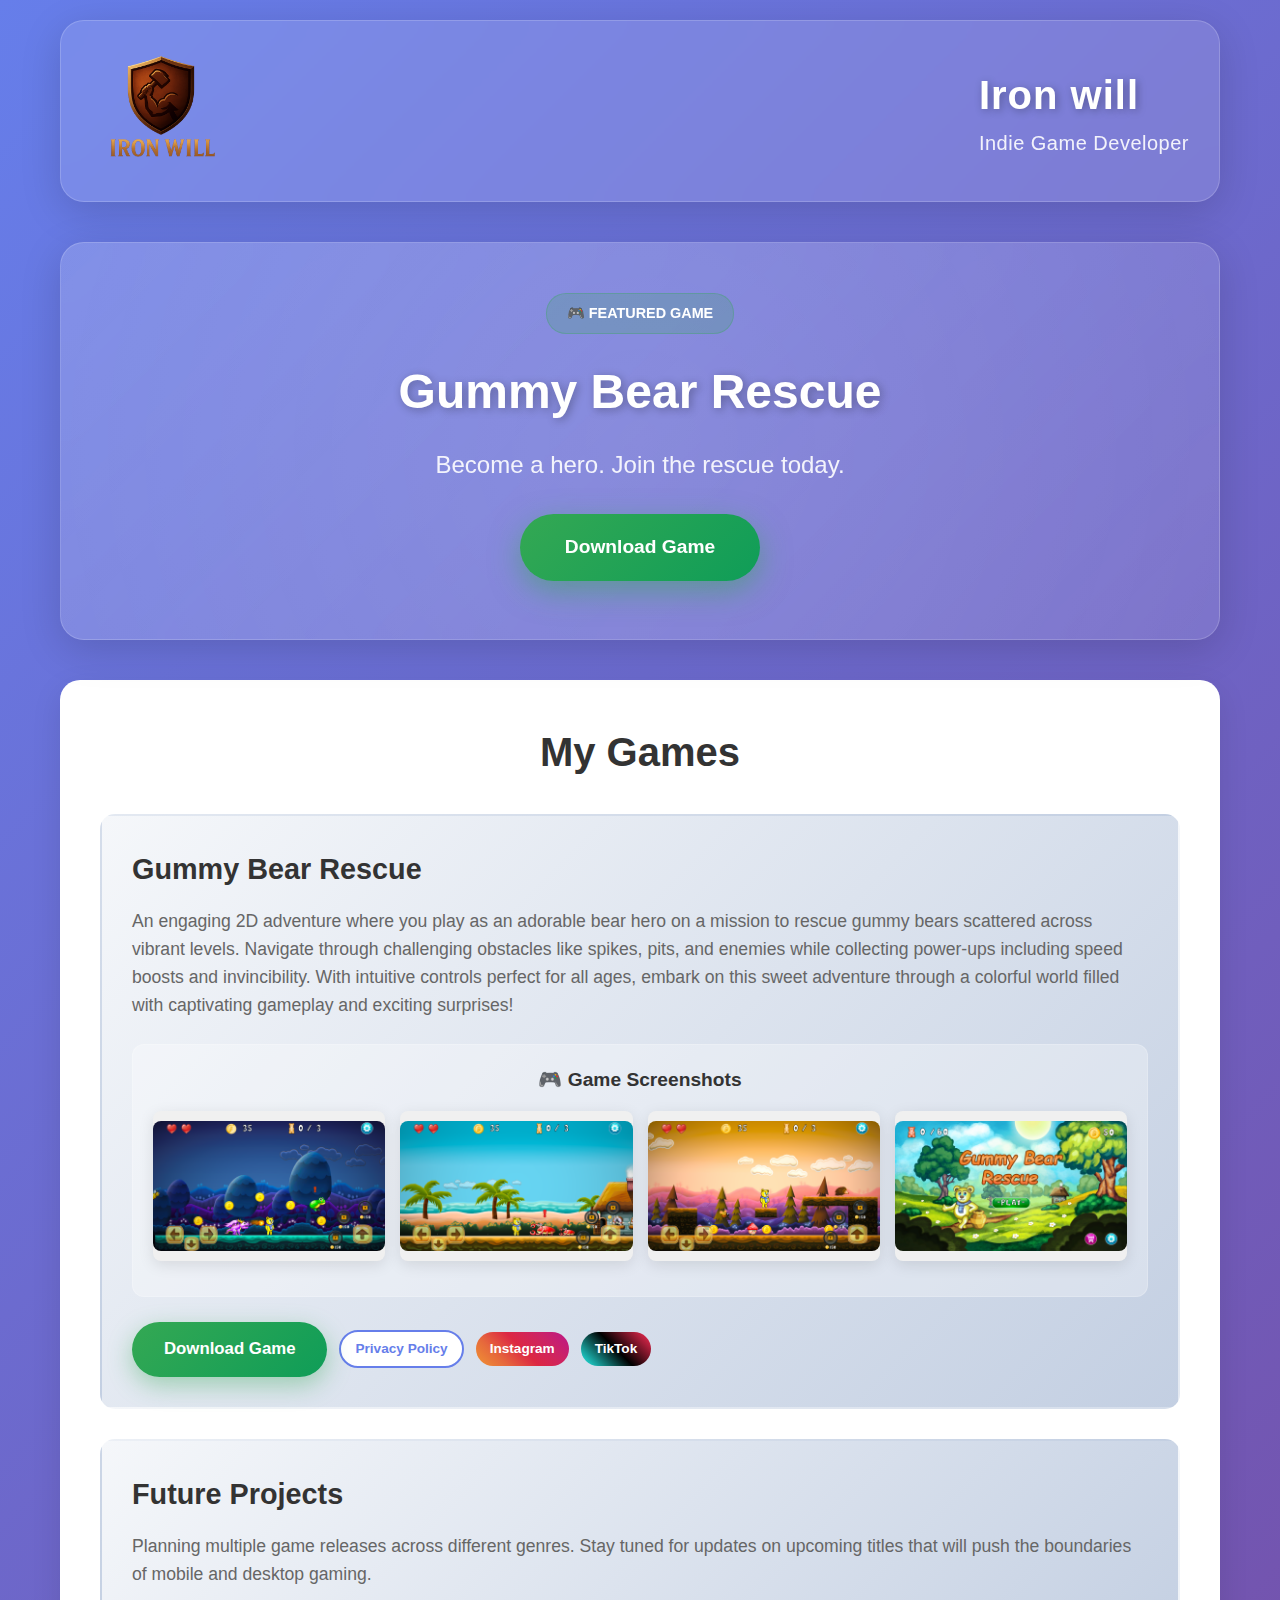
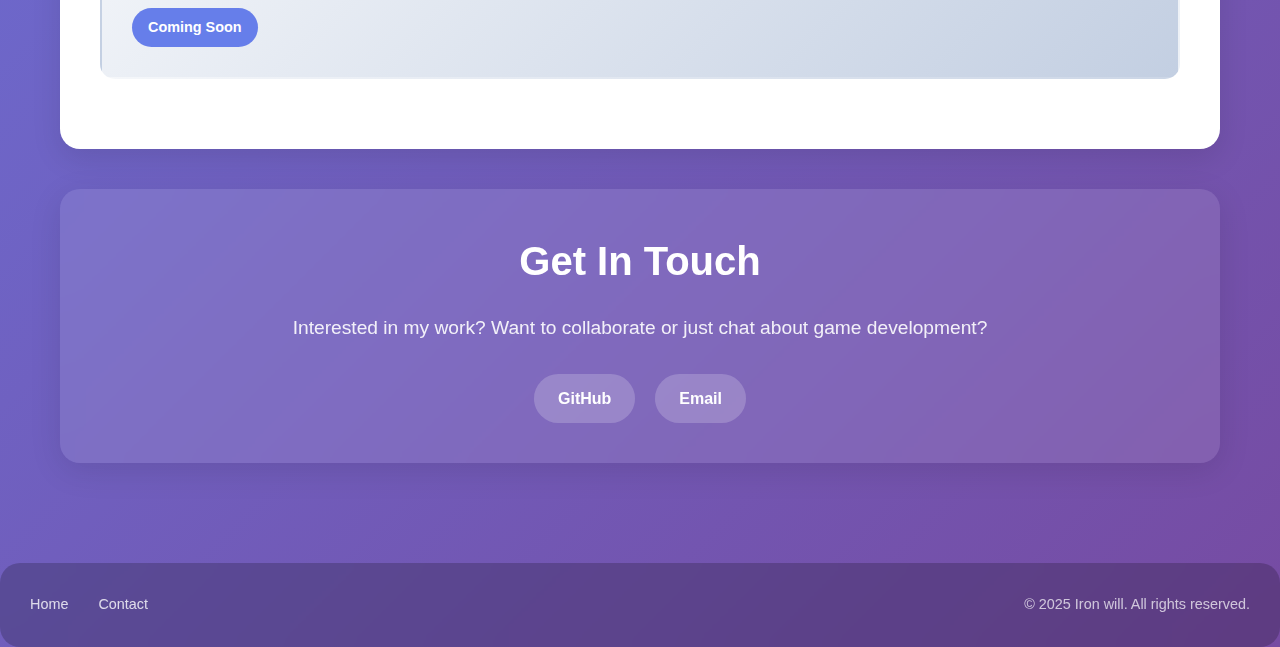
<file: index.html>
<!DOCTYPE html>
<html lang="en">
<head>
    <meta charset="UTF-8">
    <meta name="viewport" content="width=device-width, initial-scale=1.0">
    <title>Iron will - Game Developer</title>
    <link rel="stylesheet" href="style.css">
</head>
<body>
    <div class="container">
        <header class="header-with-logo">
            <img src="images/logo.png" alt="Iron will logo" class="logo">
            <div>
                <h1>Iron will</h1>
                <p class="subtitle">Indie Game Developer</p>
            </div>
        </header>

        <!-- Hero Section -->
        <section class="hero-section">
            <div class="hero-content">
                <div class="hero-badge">🎮 FEATURED GAME</div>
                <h2 class="hero-title">Gummy Bear Rescue</h2>
                <p class="hero-description">
                   Become a hero. Join the rescue today.
                </p>
                <a href="https://play.google.com/store/apps/details?id=com.IronWill.GummyBearRescue" 
                   class="hero-cta" 
                   target="_blank">
                    Download Game
                </a>
            </div>
        </section>

        <section class="games-section">
            <h2>My Games</h2>
            
            <div class="game-card">
                <h3 class="game-title">Gummy Bear Rescue</h3>
                <p class="game-description">
                   An engaging 2D adventure where you play as an adorable bear hero on a mission to rescue gummy bears scattered across vibrant levels. Navigate through challenging obstacles like spikes, pits, and enemies while collecting power-ups including speed boosts and invincibility. With intuitive controls perfect for all ages, embark on this sweet adventure through a colorful world filled with captivating gameplay and exciting surprises!
                </p>
                
                <div class="game-gallery">
                    <h4 class="gallery-title">🎮 Game Screenshots</h4>
                    <div class="gallery-grid">
                        <div class="gallery-item">
                            <img src="images/screenshot1.png" alt="Gummy Bear Rescue - Level Night">
                        </div>
                        <div class="gallery-item">
                            <img src="images/screenshot2.png" alt="Gummy Bear Rescue - Level Beach">
                        </div>
                        <div class="gallery-item">
                            <img src="images/screenshot3.png" alt="Gummy Bear Rescue - Level Spring">
                        </div>
                        <div class="gallery-item">
                            <img src="images/screenshot4.png" alt="Gummy Bear Rescue - Main Menu">
                        </div>
                    </div>
                </div>
                
                <div class="game-links">
                     <a
                        href="https://play.google.com/store/apps/details?id=com.IronWill.GummyBearRescue"
                        class="game-link download-link"
                        id="download"
                        target="_blank"
                    >
                        Download Game
                    </a>
                    <a href="gummy-bear-rescue-privacy-policy.html" class="game-link privacy-link">Privacy Policy</a>
                    <a href="https://www.instagram.com/gummybearrescue_/" class="game-link instagram-link" target="_blank">Instagram</a>
                    <a href="https://www.tiktok.com/@gummybearrescue" class="game-link tiktok-link" target="_blank">TikTok</a>
                </div>
            </div>

            <div class="game-card">
                <h3 class="game-title">Future Projects</h3>
                <p class="game-description">
                    Planning multiple game releases across different genres. Stay tuned for updates on upcoming titles that will push the boundaries of mobile and desktop gaming.
                </p>
                <span class="game-status">Coming Soon</span>
            </div>
        </section>

        <section class="contact-section">
            <h2>Get In Touch</h2>
            <p class="contact-info">
                Interested in my work? Want to collaborate or just chat about game development?
            </p>
            <div class="social-links">
                <a href="https://github.com/IronWill018" class="social-link">GitHub</a>
                <a href="mailto:IronWillOfficial018@gmail.com" class="social-link">Email</a>
            </div>
        </section>
    </div>

    <footer>
        <div class="footer-content">
            <div class="footer-links">
                <a href="/" class="footer-link">Home</a>
                <a href="mailto:IronWillOfficial018@gmail.com" class="footer-link">Contact</a>
            </div>
            <div class="copyright">
                © 2025 Iron will. All rights reserved.
            </div>
        </div>
    </footer>
</body>
</html>
</file>
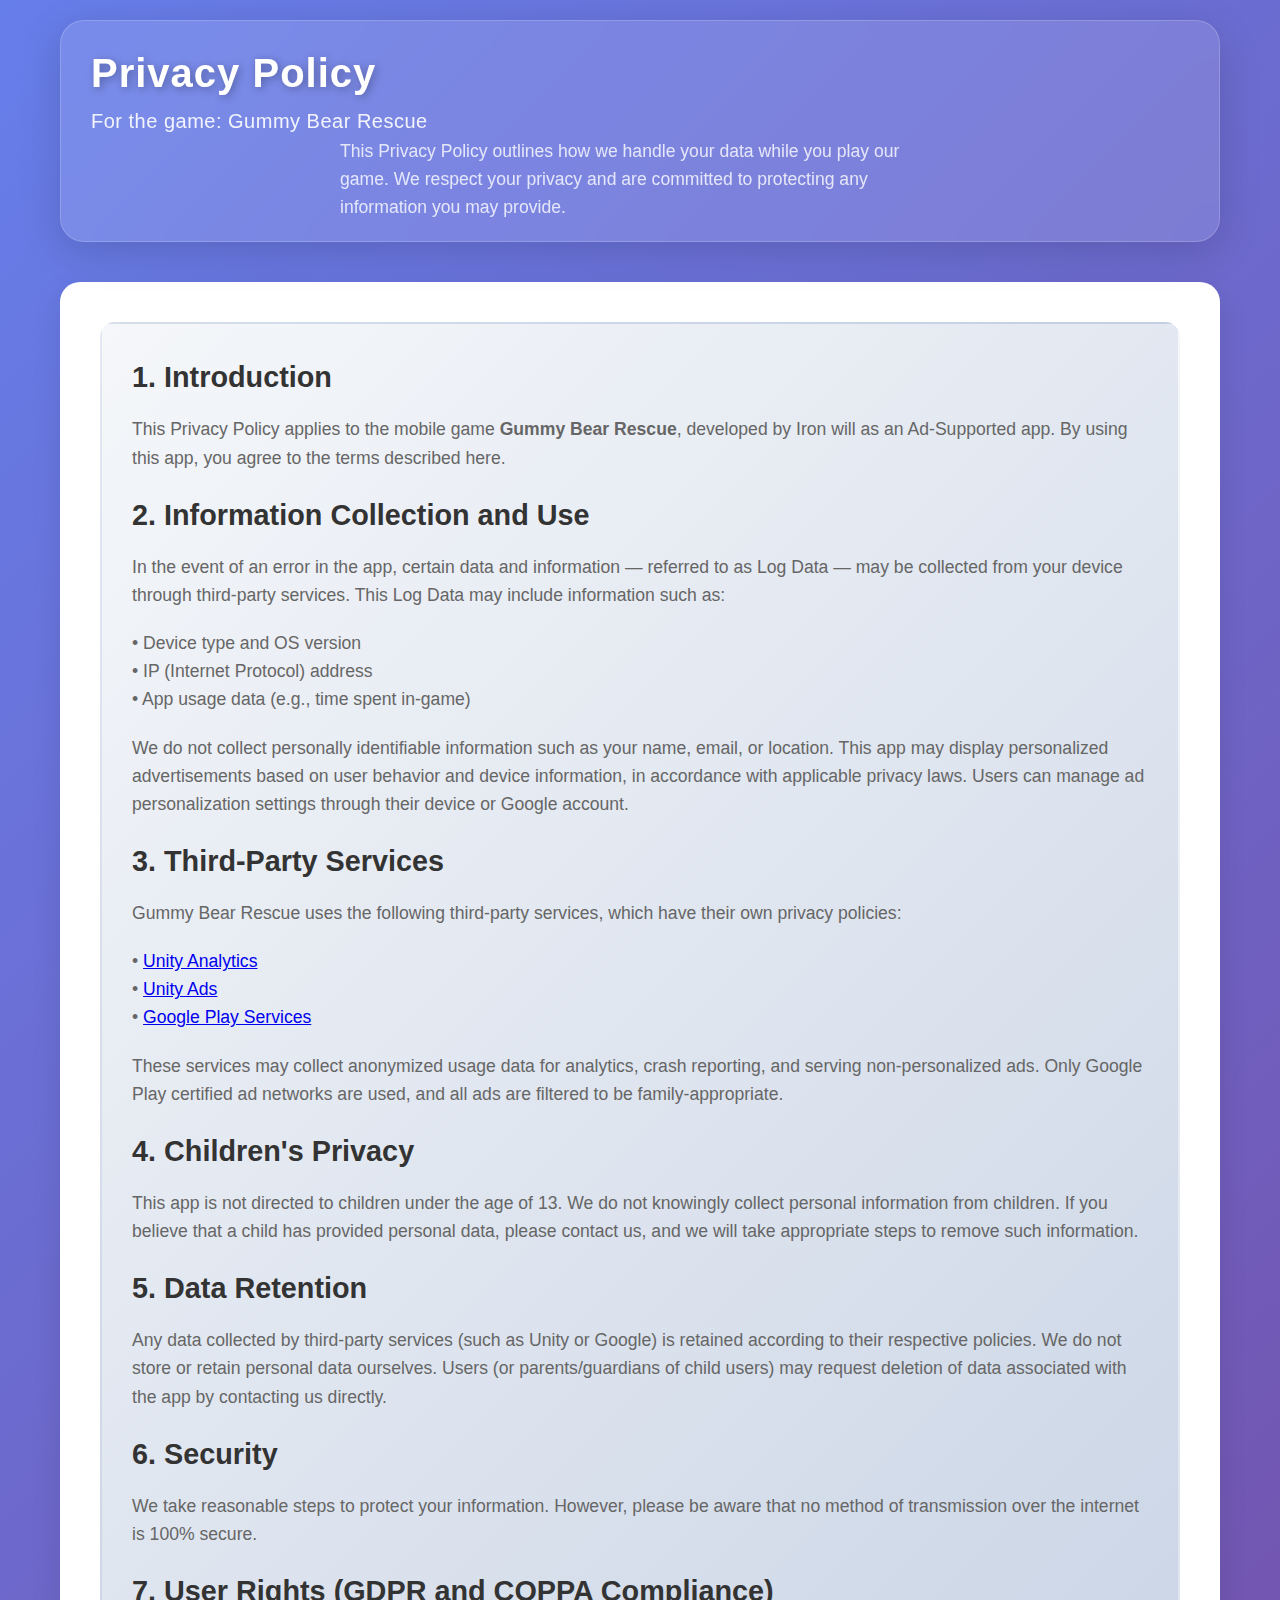
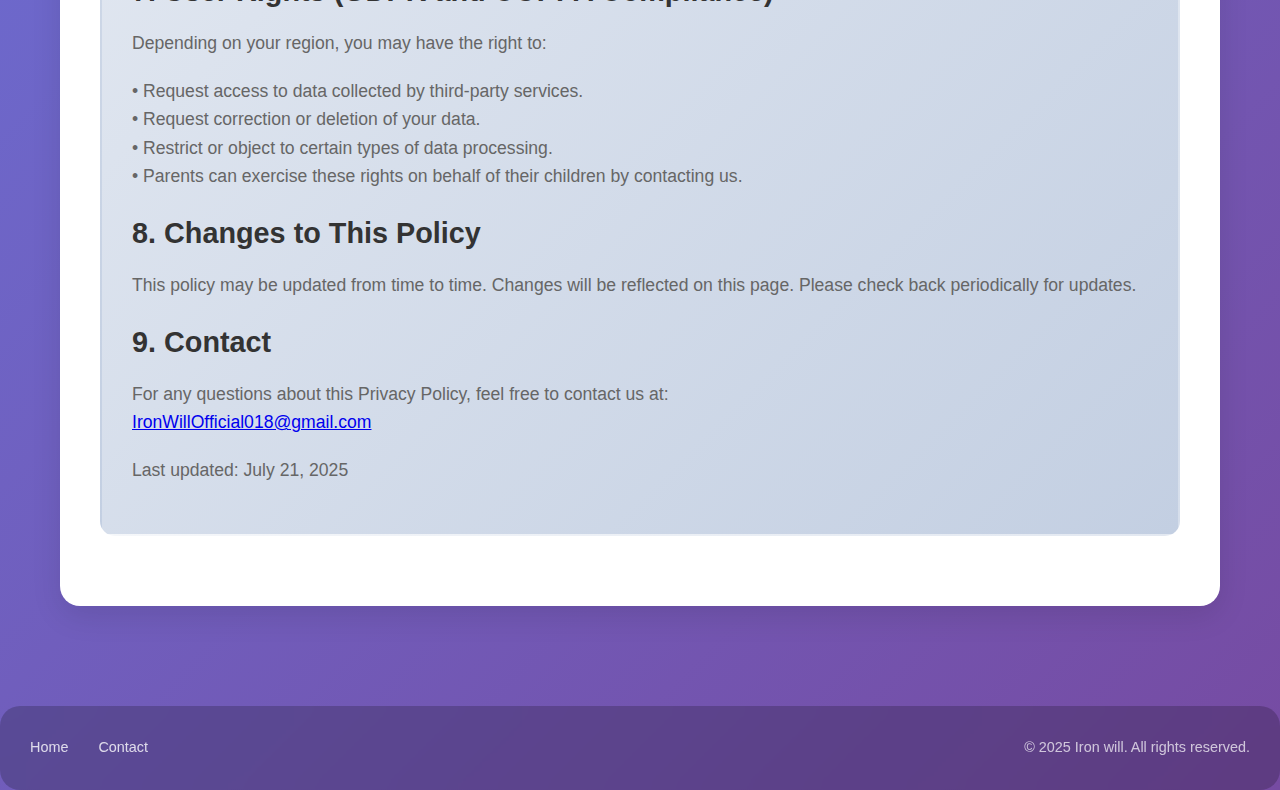
<file: gummy-bear-rescue-privacy-policy.html>
<!DOCTYPE html>
<html lang="en">
<head>
  <meta charset="UTF-8" />
  <meta name="viewport" content="width=device-width, initial-scale=1.0"/>
  <title>Privacy Policy - Gummy Bear Rescue</title>
  <link rel="stylesheet" href="style.css" />
</head>
<body>
  <div class="container">
    <header>
      <h1>Privacy Policy</h1>
      <p class="subtitle">For the game: Gummy Bear Rescue</p>
      <p class="bio">
        This Privacy Policy outlines how we handle your data while you play our game. 
        We respect your privacy and are committed to protecting any information you may provide.
      </p>
    </header>

    <section class="games-section">
      <div class="game-card">
        <h3 class="game-title">1. Introduction</h3>
        <p class="game-description">
          This Privacy Policy applies to the mobile game <strong>Gummy Bear Rescue</strong>, 
          developed by Iron will as an Ad-Supported app. By using this app, you agree to the terms described here.
        </p>

        <h3 class="game-title">2. Information Collection and Use</h3>
        <p class="game-description">
          In the event of an error in the app, certain data and information — referred to as Log Data — may be collected from your device through third-party services. This Log Data may include information such as:
        </p>
        <p class="game-description">
          • Device type and OS version<br>
          • IP (Internet Protocol) address<br>
          • App usage data (e.g., time spent in-game)
        </p>
        <p class="game-description">
          We do not collect personally identifiable information such as your name, email, or location.
          This app may display personalized advertisements based on user behavior and device information, in accordance with applicable privacy laws. Users can manage ad personalization settings through their device or Google account.
        </p>

        <h3 class="game-title">3. Third-Party Services</h3>
        <p class="game-description">
          Gummy Bear Rescue uses the following third-party services, which have their own privacy policies:
        </p>
        <p class="game-description">
          • <a href="https://unity3d.com/legal/privacy-policy" target="_blank">Unity Analytics</a><br>
          • <a href="https://unity3d.com/legal/privacy-policy" target="_blank">Unity Ads</a><br>
          • <a href="https://policies.google.com/privacy" target="_blank">Google Play Services</a>
        </p>
        <p class="game-description">
          These services may collect anonymized usage data for analytics, crash reporting, and serving non-personalized ads. Only Google Play certified ad networks are used, and all ads are filtered to be family-appropriate.
        </p>

        <h3 class="game-title">4. Children's Privacy</h3>
        <p class="game-description">
          This app is not directed to children under the age of 13. 
          We do not knowingly collect personal information from children. 
          If you believe that a child has provided personal data, please contact us, and we will take appropriate steps to remove such information.
        </p>

        <h3 class="game-title">5. Data Retention</h3>
        <p class="game-description">
          Any data collected by third-party services (such as Unity or Google) is retained according to their respective policies. 
          We do not store or retain personal data ourselves.
          Users (or parents/guardians of child users) may request deletion of data associated with the app by contacting us directly.
        </p>

        <h3 class="game-title">6. Security</h3>
        <p class="game-description">
          We take reasonable steps to protect your information. 
          However, please be aware that no method of transmission over the internet is 100% secure.
        </p>

        <h3 class="game-title">7. User Rights (GDPR and COPPA Compliance)</h3>
        <p class="game-description">
         Depending on your region, you may have the right to:  
        </p>

        <p class="game-description">
          • Request access to data collected by third-party services. <br>
          • Request correction or deletion of your data. <br>        
          • Restrict or object to certain types of data processing. <br>
          • Parents can exercise these rights on behalf of their children by contacting us.
        </p>

        <h3 class="game-title">8. Changes to This Policy</h3>
        <p class="game-description">
          This policy may be updated from time to time. Changes will be reflected on this page. 
          Please check back periodically for updates.
        </p>

        <h3 class="game-title">9. Contact</h3>
        <p class="game-description">
          For any questions about this Privacy Policy, feel free to contact us at:<br/>
          <a href="mailto:IronWillOfficial018@gmail.com">IronWillOfficial018@gmail.com</a>
        </p>

        <p class="game-description">
          Last updated: July 21, 2025
        </p>
      </div>
    </section>
  </div>

  <footer>
    <div class="footer-content">
      <div class="footer-links">
        <a href="/" class="footer-link">Home</a>
        <a href="mailto:IronWillOfficial018@gmail.com" class="footer-link">Contact</a>
      </div>
      <div class="copyright">
        © 2025 Iron will. All rights reserved.
      </div>
    </div>
  </footer>
</body>
</html>
</file>
<file: style.css>
* {
    margin: 0;
    padding: 0;
    box-sizing: border-box;
}

body {
    font-family: 'Arial', sans-serif;
    background: linear-gradient(135deg, #667eea 0%, #764ba2 100%);
    min-height: 100vh;
    color: #333;
    line-height: 1.6;
}

.container {
    max-width: 1200px;
    margin: 0 auto;
    padding: 20px;
}

header {
    text-align: left;
    padding: 20px 30px;
    background: rgba(255, 255, 255, 0.12);
    backdrop-filter: blur(15px);
    border-radius: 24px;
    margin-bottom: 40px;
    box-shadow: 0 10px 40px rgba(0, 0, 0, 0.15);
    max-width: 100%;
    margin: 0 0 40px 0;
    border: 1px solid rgba(255, 255, 255, 0.18);
}

.privacy-policy-header {
    text-align: center;
}

.header-with-logo {
    display: flex;
    align-items: center;
    justify-content: space-between;
    gap: 20px;
    text-align: left;
}

.logo {
    max-width: 140px;
    height: auto;
    transition: transform 0.3s ease;
}

.logo:hover {
    transform: scale(1.05);
}

h1 {
    font-size: 2.5rem;
    color: white;
    text-shadow: 2px 2px 8px rgba(0, 0, 0, 0.3);
    font-weight: 700;
    letter-spacing: 1px;
}

.subtitle {
    font-size: 1.25rem;
    color: rgba(255, 255, 255, 0.9);
    margin: 0;
    font-weight: 400;
    letter-spacing: 0.5px;
}

.bio {
    font-size: 1.1rem;
    color: rgba(255, 255, 255, 0.8);
    max-width: 600px;
    margin: 0 auto;
}

.games-section {
    background: white;
    border-radius: 20px;
    padding: 40px;
    margin-bottom: 40px;
    box-shadow: 0 10px 30px rgba(0, 0, 0, 0.1);
}

.games-section h2 {
    font-size: 2.5rem;
    color: #333;
    margin-bottom: 30px;
    text-align: center;
}

.game-card {
    background: linear-gradient(135deg, #f5f7fa 0%, #c3cfe2 100%);
    border-radius: 15px;
    padding: 30px;
    margin-bottom: 30px;
    transition: transform 0.3s ease, box-shadow 0.3s ease;
    border: 2px solid transparent;
}

.game-card:hover {
    transform: translateY(-5px);
    box-shadow: 0 15px 40px rgba(0, 0, 0, 0.15);
    border-color: #667eea;
}

.game-title {
    font-size: 1.8rem;
    color: #333;
    margin-bottom: 15px;
    font-weight: bold;
}

.game-description {
    font-size: 1.1rem;
    color: #666;
    margin-bottom: 20px;
}

.game-status {
    display: inline-block;
    padding: 8px 16px;
    background: #667eea;
    color: white;
    border-radius: 20px;
    font-size: 0.9rem;
    font-weight: bold;
}

.game-links {
    margin-top: 10px;
    display: flex;
    flex-wrap: wrap;
    gap: 12px;
    align-items: center;
}

.game-link {
    color: #007BFF;
    text-decoration: none;
    font-weight: 500;
    transition: color 0.3s ease;
}

.download-link {
    display: inline-block;
    background: linear-gradient(135deg, #34a853, #0f9d58);
    color: white;
    padding: 14px 32px;
    border-radius: 30px;
    font-size: 1.05rem;
    font-weight: bold;
    text-decoration: none;
    transition: all 0.3s ease;
    box-shadow: 0 8px 25px rgba(52, 168, 83, 0.4);
    position: relative;
    overflow: hidden;
    animation: pulse 2s ease-in-out infinite;
}

.download-link::before {
    content: '';
    position: absolute;
    top: 50%;
    left: 50%;
    width: 0;
    height: 0;
    border-radius: 50%;
    background: rgba(255, 255, 255, 0.3);
    transform: translate(-50%, -50%);
    transition: width 0.6s, height 0.6s;
}

.download-link:hover::before {
    width: 300px;
    height: 300px;
}

.download-link:hover {
    transform: translateY(-3px) scale(1.05);
    box-shadow: 0 12px 35px rgba(52, 168, 83, 0.6);
    background: linear-gradient(135deg, #3db95f, #0f9d58);
}

@keyframes pulse {
    0%, 100% {
        box-shadow: 0 8px 25px rgba(52, 168, 83, 0.4);
    }
    50% {
        box-shadow: 0 8px 35px rgba(52, 168, 83, 0.7), 0 0 20px rgba(52, 168, 83, 0.4);
    }
}

.privacy-link {
    background: white;
    color: #667eea;
    border: 2px solid #667eea;
    padding: 6px 14px;
    border-radius: 20px;
    font-size: 0.85rem;
    text-decoration: none;
    transition: all 0.3s ease;
    font-weight: bold;
}

.privacy-link:hover {
    background: #667eea;
    color: white;
}


.instagram-link {
    background: linear-gradient(45deg, #f09433, #e6683c, #dc2743, #cc2366, #bc1888);
    color: white;
    padding: 6px 14px;
    border-radius: 20px;
    font-size: 0.85rem;
    text-decoration: none;
    transition: opacity 0.3s ease;
    font-weight: bold;
}

.instagram-link:hover {
    opacity: 0.85;
}

.tiktok-link {
    background: linear-gradient(45deg, #25F4EE, #000000, #FE2C55);
    color: white;
    padding: 6px 14px;
    border-radius: 20px;
    font-size: 0.85rem;
    text-decoration: none;
    transition: opacity 0.3s ease;
    font-weight: bold;
}

.tiktok-link:hover {
    opacity: 0.85;
}

/* Gallery Styles */
.game-gallery {
    margin: 25px 0;
    padding: 20px;
    background: rgba(255, 255, 255, 0.3);
    border-radius: 12px;
    border: 1px solid rgba(255, 255, 255, 0.2);
}

.gallery-title {
    font-size: 1.2rem;
    color: #333;
    margin-bottom: 15px;
    font-weight: bold;
    text-align: center;
}

.gallery-grid {
    display: grid;
    grid-template-columns: repeat(auto-fit, minmax(200px, 1fr));
    gap: 15px;
    margin-bottom: 15px;
}

.gallery-item {
    position: relative;
    overflow: hidden;
    border-radius: 8px;
    box-shadow: 0 4px 15px rgba(0, 0, 0, 0.1);
    transition: transform 0.3s ease;
    cursor: pointer;
    background: #f0f0f0;
    min-height: 150px;
    display: flex;
    align-items: center;
    justify-content: center;
}

.gallery-item:hover {
    transform: scale(1.05);
    box-shadow: 0 8px 25px rgba(0, 0, 0, 0.2);
}

.gallery-item img {
    width: 100%;
    height: auto;
    max-height: 200px;
    object-fit: contain;
    border-radius: 8px;
    transition: transform 0.3s ease;
    background: #f0f0f0;
}

.gallery-item:hover img {
    transform: scale(1.1);
}

.gallery-placeholder {
    width: 100%;
    height: 150px;
    background: linear-gradient(45deg, #667eea, #764ba2);
    border-radius: 8px;
    display: flex;
    align-items: center;
    justify-content: center;
    color: white;
    font-weight: bold;
    text-align: center;
    font-size: 0.9rem;
}

.upload-note {
    text-align: center;
    color: #666;
    font-size: 0.9rem;
    font-style: italic;
    margin-top: 10px;
}

.contact-section {
    background: rgba(255, 255, 255, 0.1);
    backdrop-filter: blur(10px);
    border-radius: 20px;
    padding: 40px;
    text-align: center;
    box-shadow: 0 8px 32px rgba(0, 0, 0, 0.1);
    margin-bottom: 40px;
}

.contact-section h2 {
    font-size: 2.5rem;
    color: white;
    margin-bottom: 20px;
}

.contact-info {
    font-size: 1.2rem;
    color: rgba(255, 255, 255, 0.9);
    margin-bottom: 30px;
}

.social-links {
    display: flex;
    justify-content: center;
    gap: 20px;
    flex-wrap: wrap;
}

.social-link {
    display: inline-block;
    padding: 12px 24px;
    background: rgba(255, 255, 255, 0.2);
    color: white;
    text-decoration: none;
    border-radius: 25px;
    transition: all 0.3s ease;
    font-weight: bold;
}

.social-link:hover {
    background: rgba(255, 255, 255, 0.3);
    transform: translateY(-2px);
}

/* Footer Styles */
footer {
    background: rgba(0, 0, 0, 0.2);
    backdrop-filter: blur(10px);
    border-radius: 20px;
    padding: 30px;
    text-align: center;
    margin-top: 40px;
}

.footer-content {
    display: flex;
    justify-content: space-between;
    align-items: center;
    flex-wrap: wrap;
    gap: 20px;
}

.footer-links {
    display: flex;
    gap: 30px;
    flex-wrap: wrap;
}

.footer-link {
    color: rgba(255, 255, 255, 0.8);
    text-decoration: none;
    transition: color 0.3s ease;
    font-size: 0.9rem;
}

.footer-link:hover {
    color: white;
}

.copyright {
    color: rgba(255, 255, 255, 0.7);
    font-size: 0.9rem;
}

/* Responsive Design */
@media (max-width: 768px) {
    h1 {
        font-size: 2.5rem;
    }
    
    .subtitle {
        font-size: 1.1rem;
    }
    
    .games-section, .contact-section {
        padding: 20px;
    }
    
    .game-card {
        padding: 20px;
    }

    .game-links {
        flex-direction: column;
        align-items: flex-start;
        gap: 10px;
    }
    
    .game-link,
    .privacy-link,
    .instagram-link {
        width: 100%;
        text-align: center;
        display: block;
    }
    
    .game-status {
        width: auto;
        align-self: flex-start;
        margin-bottom: 5px;
    }

    .gallery-grid {
        grid-template-columns: repeat(auto-fit, minmax(150px, 1fr));
        gap: 10px;
    }

    .gallery-item img,
    .gallery-placeholder {
        height: 120px;
    }

    .footer-content {
        flex-direction: column;
        text-align: center;
    }

    .footer-links {
        justify-content: center;
    }

    .header-with-logo {
        flex-direction: row;
        flex-wrap: wrap;
        justify-content: center;
        text-align: center;
    }

    header {
        max-width: 100%;
    }

    .logo {
        max-width: 100px;
    }

    .hero-section {
        background: linear-gradient(135deg, rgba(255, 255, 255, 0.15), rgba(255, 255, 255, 0.08));
        backdrop-filter: blur(15px);
        border-radius: 24px;
        padding: 50px 40px;
        margin-bottom: 40px;
        box-shadow: 0 10px 40px rgba(0, 0, 0, 0.15);
        border: 1px solid rgba(255, 255, 255, 0.2);
        text-align: center;
        position: relative;
        overflow: hidden;
    }
    
    .hero-title {
        font-size: 3rem;
        color: white;
        margin-bottom: 25px;
        text-shadow: 3px 3px 15px rgba(0, 0, 0, 0.8);
        font-weight: 700;
        background: linear-gradient(135deg, #fff, #f0f0f0);
        -webkit-background-clip: text;
        -webkit-text-fill-color: transparent;
        background-clip: text;
    }
    
    .hero-cta {
        padding: 15px 35px;
        font-size: 1.05rem;
    }
}

html {
        scroll-behavior: smooth;
    }
    
    #download {
        scroll-margin-top: 120px;
    }
    
    #download:target {
        animation: highlight 1.2s ease;
    }
    
    @keyframes highlight {
        0% {
            box-shadow: 0 0 0 rgba(52, 168, 83, 0);
        }
        50% {
            box-shadow: 0 0 25px rgba(52, 168, 83, 0.6);
        }
        100% {
            box-shadow: 0 0 0 rgba(52, 168, 83, 0);
        }
    }

/* Hero Section */
.hero-section {
    background: linear-gradient(135deg, rgba(255, 255, 255, 0.15), rgba(255, 255, 255, 0.08));
    backdrop-filter: blur(15px);
    border-radius: 24px;
    padding: 50px 40px;
    margin-bottom: 40px;
    box-shadow: 0 10px 40px rgba(0, 0, 0, 0.15);
    border: 1px solid rgba(255, 255, 255, 0.2);
    text-align: center;
    position: relative;
    overflow: hidden;
}

.hero-section::before {
    content: '';
    position: absolute;
    top: -50%;
    right: -50%;
    width: 200%;
    height: 200%;
    background: radial-gradient(circle, rgba(255, 255, 255, 0.1) 0%, transparent 70%);
    animation: rotateGlow 20s linear infinite;
}

@keyframes rotateGlow {
    0% { transform: rotate(0deg); }
    100% { transform: rotate(360deg); }
}

.hero-content {
    position: relative;
    z-index: 1;
}

.hero-badge {
    display: inline-block;
    background: rgba(52, 168, 83, 0.2);
    color: white;
    padding: 8px 20px;
    border-radius: 20px;
    font-size: 0.9rem;
    font-weight: bold;
    margin-bottom: 20px;
    border: 1px solid rgba(52, 168, 83, 0.3);
}

.hero-title {
    font-size: 3rem;
    color: white;
    margin-bottom: 15px;
    text-shadow: 2px 2px 10px rgba(0, 0, 0, 0.3);
    font-weight: 700;
}

.hero-description {
    font-size: 1.5rem;
    color: rgba(255, 255, 255, 0.9);
    margin-bottom: 30px;
    max-width: 700px;
    margin-left: auto;
    margin-right: auto;
    line-height: 1.6;
}

.hero-cta {
    display: inline-block;
    background: linear-gradient(135deg, #34a853, #0f9d58);
    color: white;
    padding: 18px 45px;
    border-radius: 35px;
    font-size: 1.2rem;
    font-weight: bold;
    text-decoration: none;
    transition: all 0.3s ease;
    box-shadow: 0 10px 30px rgba(52, 168, 83, 0.5);
    position: relative;
    overflow: hidden;
    animation: heroPulse 2.5s ease-in-out infinite;
}

.hero-cta::before {
    content: '';
    position: absolute;
    top: 50%;
    left: 50%;
    width: 0;
    height: 0;
    border-radius: 50%;
    background: rgba(255, 255, 255, 0.3);
    transform: translate(-50%, -50%);
    transition: width 0.6s, height 0.6s;
}

.hero-cta:hover::before {
    width: 400px;
    height: 400px;
}

.hero-cta:hover {
    transform: translateY(-5px) scale(1.08);
    box-shadow: 0 15px 45px rgba(52, 168, 83, 0.7);
}

@keyframes heroPulse {
    0%, 100% {
        box-shadow: 0 10px 30px rgba(52, 168, 83, 0.5);
    }
    50% {
        box-shadow: 0 10px 45px rgba(52, 168, 83, 0.8), 0 0 30px rgba(52, 168, 83, 0.5);
    }
}
</file>
